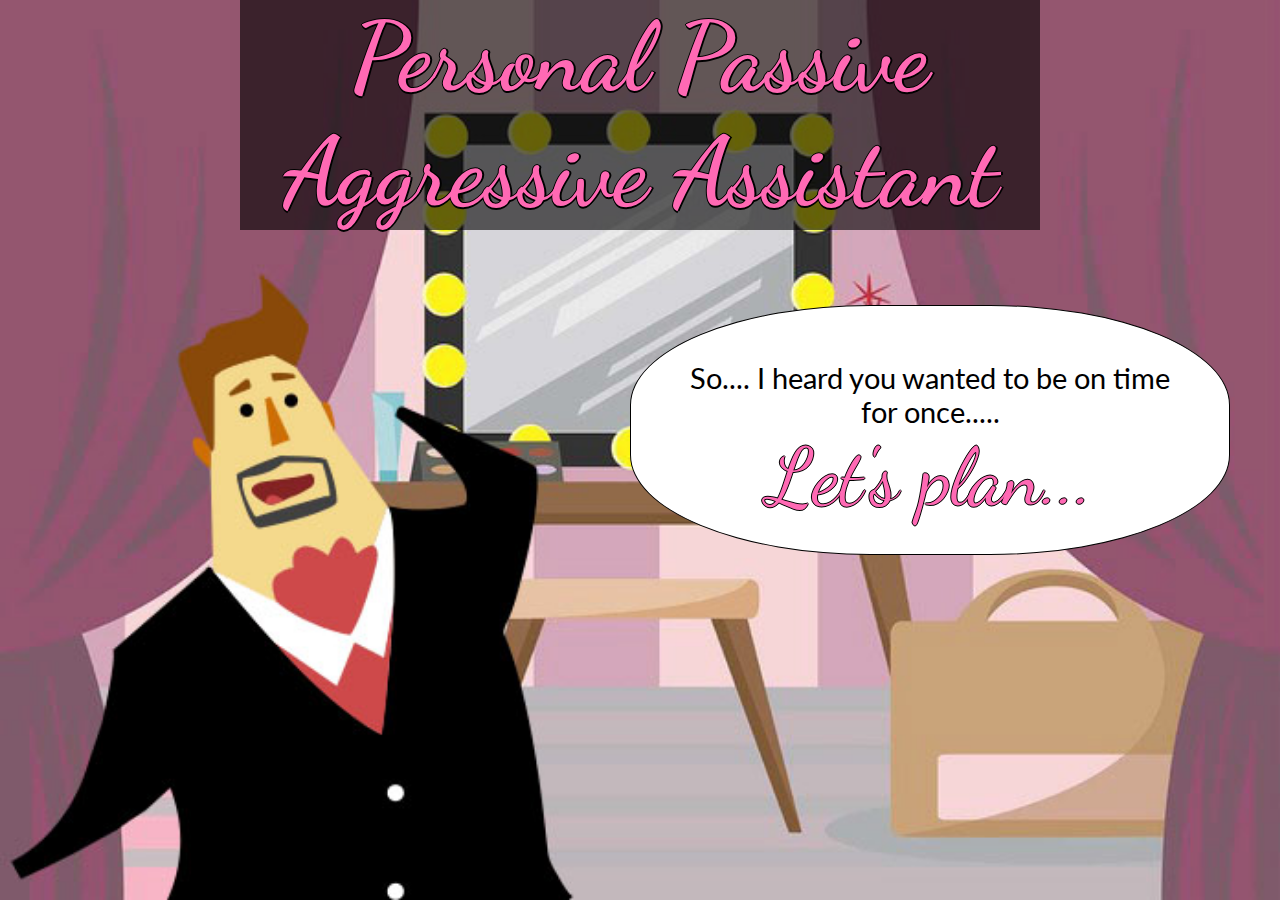
<file: project3 7.39.54 PM/index.html>
<!DOCTYPE html>
<html lang="en">
<head>
	<meta charset="UTF-8">
	<title>Let's Go Out!</title>
	<link rel="stylesheet" href="styles/style.css">
	<link href="https://fonts.googleapis.com/css?family=Dancing+Script:400,700|Lato" rel="stylesheet">
	<link href=“https://fonts.googleapis.com/css?family=Courgette” rel=“stylesheet”>
</head>
<body>
	<header class="index__header">
		<h1 class="index__h1">Personal Passive Aggressive Assistant</h1>
		<p class="index__p">So.... I heard you wanted to be on time for once.....<br><a href="quiz.html" class="html__link">Let's plan...</a></p>
		
	</header>
		<script src="https://cdnjs.cloudflare.com/ajax/libs/jquery/3.2.1/jquery.min.js"></script>
		<script src="scripts/script.js"></script>
</body>

</html>
<!-- <br> Let's try to make that happen. <br>But look at you, you are clearly not ready looking like....that.<br>Lets see what we can do about this... situation. -->
</file>
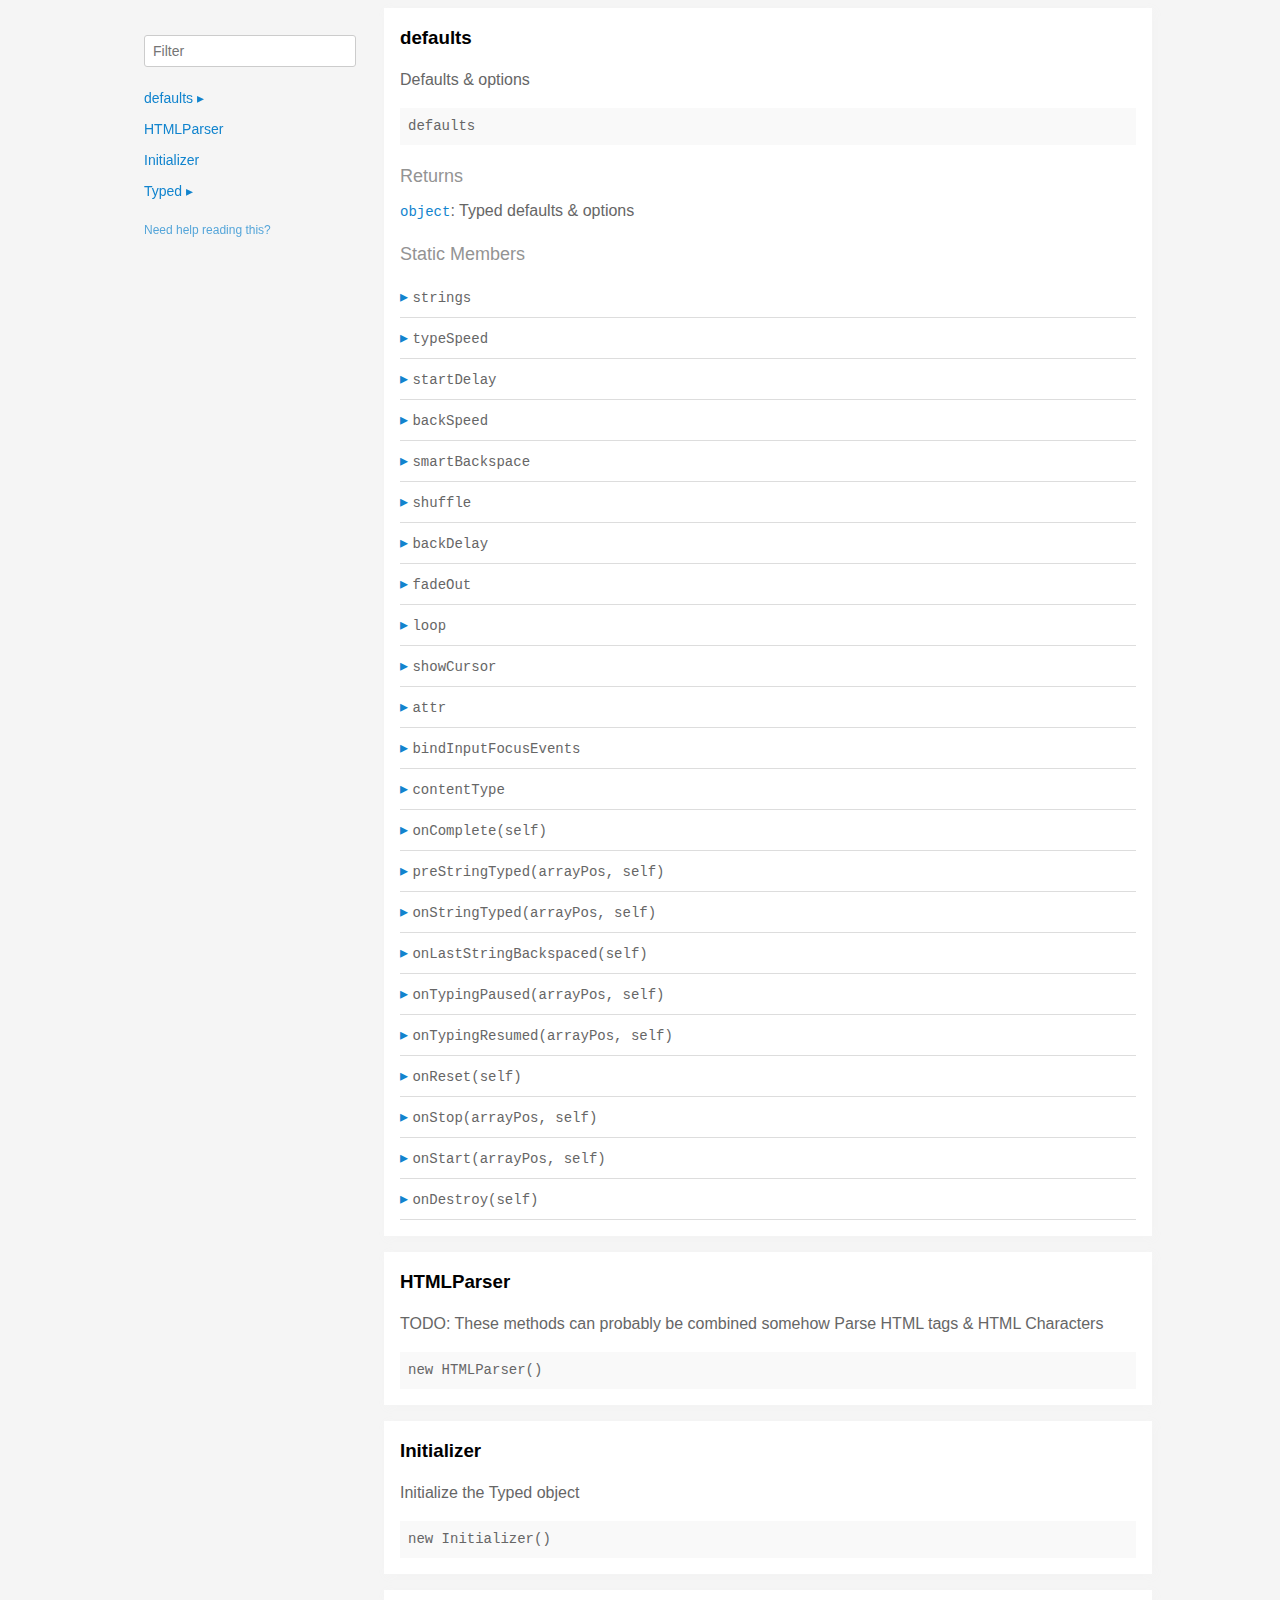
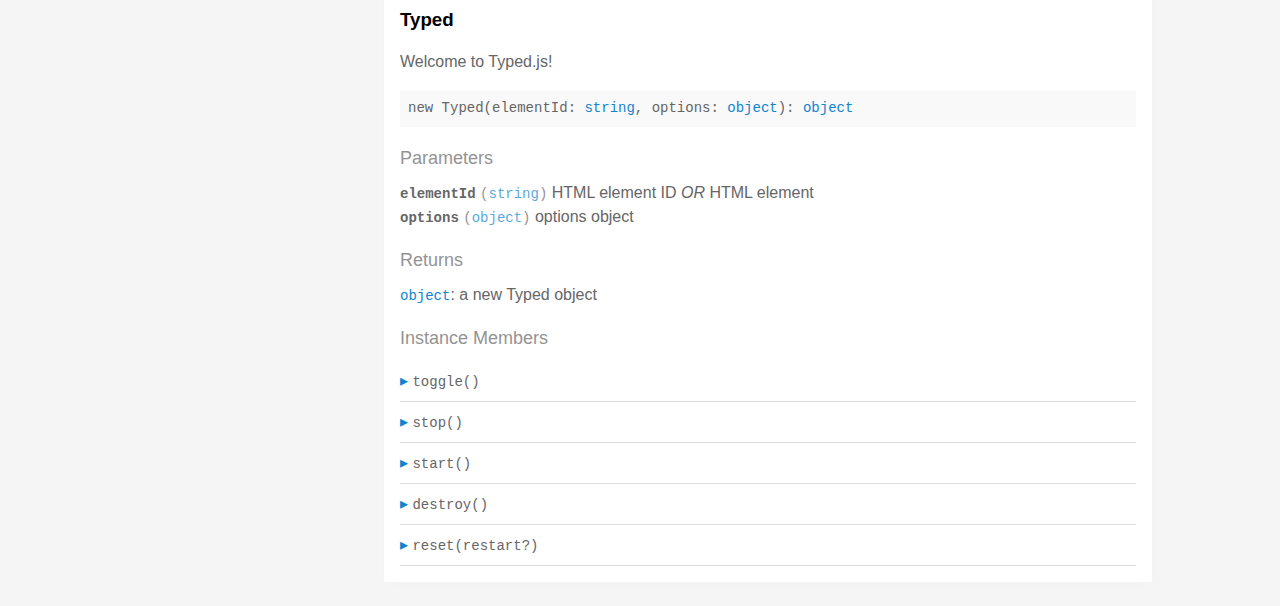
<file: project3 7.39.54 PM/assets/typed.js-master/docs/index.html>
<!doctype html>
<html>
<head>
  <meta charset='utf-8' />
  <title>  | Documentation</title>
  <meta name='viewport' content='width=device-width,initial-scale=1'>
  <link href='assets/bass.css' type='text/css' rel='stylesheet' />
  <link href='assets/style.css' type='text/css' rel='stylesheet' />
  <link href='assets/github.css' type='text/css' rel='stylesheet' />
</head>
<body class='documentation'>
  <div class='max-width-4 mx-auto'>
    <div class='clearfix md-mxn2'>
      <div class='fixed xs-hide fix-3 overflow-auto max-height-100'>
        <div class='py1 px2'>
          <h3 class='mb0 no-anchor'></h3>
          <div class='mb1'><code></code></div>
          <input
            placeholder='Filter'
            id='filter-input'
            class='col12 block input'
            type='text' />
          <div id='toc'>
            <ul class='list-reset h5 py1-ul'>
              
                
                <li><a
                  href='#defaults'
                  class=" toggle-sibling">
                  defaults
                  <span class='icon'>▸</span>
                </a>
                
                <div class='toggle-target display-none'>
                  
                  <ul class='list-reset py1-ul pl1'>
                    <li class='h5'><span>Static members</span></li>
                    
                      <li><a
                        href='#defaults.strings'
                        class='regular pre-open'>
                        .strings
                      </a></li>
                    
                      <li><a
                        href='#defaults.typeSpeed'
                        class='regular pre-open'>
                        .typeSpeed
                      </a></li>
                    
                      <li><a
                        href='#defaults.startDelay'
                        class='regular pre-open'>
                        .startDelay
                      </a></li>
                    
                      <li><a
                        href='#defaults.backSpeed'
                        class='regular pre-open'>
                        .backSpeed
                      </a></li>
                    
                      <li><a
                        href='#defaults.smartBackspace'
                        class='regular pre-open'>
                        .smartBackspace
                      </a></li>
                    
                      <li><a
                        href='#defaults.shuffle'
                        class='regular pre-open'>
                        .shuffle
                      </a></li>
                    
                      <li><a
                        href='#defaults.backDelay'
                        class='regular pre-open'>
                        .backDelay
                      </a></li>
                    
                      <li><a
                        href='#defaults.fadeOut'
                        class='regular pre-open'>
                        .fadeOut
                      </a></li>
                    
                      <li><a
                        href='#defaults.loop'
                        class='regular pre-open'>
                        .loop
                      </a></li>
                    
                      <li><a
                        href='#defaults.showCursor'
                        class='regular pre-open'>
                        .showCursor
                      </a></li>
                    
                      <li><a
                        href='#defaults.attr'
                        class='regular pre-open'>
                        .attr
                      </a></li>
                    
                      <li><a
                        href='#defaults.bindInputFocusEvents'
                        class='regular pre-open'>
                        .bindInputFocusEvents
                      </a></li>
                    
                      <li><a
                        href='#defaults.contentType'
                        class='regular pre-open'>
                        .contentType
                      </a></li>
                    
                      <li><a
                        href='#defaults.onComplete'
                        class='regular pre-open'>
                        .onComplete
                      </a></li>
                    
                      <li><a
                        href='#defaults.preStringTyped'
                        class='regular pre-open'>
                        .preStringTyped
                      </a></li>
                    
                      <li><a
                        href='#defaults.onStringTyped'
                        class='regular pre-open'>
                        .onStringTyped
                      </a></li>
                    
                      <li><a
                        href='#defaults.onLastStringBackspaced'
                        class='regular pre-open'>
                        .onLastStringBackspaced
                      </a></li>
                    
                      <li><a
                        href='#defaults.onTypingPaused'
                        class='regular pre-open'>
                        .onTypingPaused
                      </a></li>
                    
                      <li><a
                        href='#defaults.onTypingResumed'
                        class='regular pre-open'>
                        .onTypingResumed
                      </a></li>
                    
                      <li><a
                        href='#defaults.onReset'
                        class='regular pre-open'>
                        .onReset
                      </a></li>
                    
                      <li><a
                        href='#defaults.onStop'
                        class='regular pre-open'>
                        .onStop
                      </a></li>
                    
                      <li><a
                        href='#defaults.onStart'
                        class='regular pre-open'>
                        .onStart
                      </a></li>
                    
                      <li><a
                        href='#defaults.onDestroy'
                        class='regular pre-open'>
                        .onDestroy
                      </a></li>
                    
                    </ul>
                  
                  
                  
                </div>
                
                </li>
              
                
                <li><a
                  href='#htmlparser'
                  class="">
                  HTMLParser
                  
                </a>
                
                </li>
              
                
                <li><a
                  href='#initializer'
                  class="">
                  Initializer
                  
                </a>
                
                </li>
              
                
                <li><a
                  href='#typed'
                  class=" toggle-sibling">
                  Typed
                  <span class='icon'>▸</span>
                </a>
                
                <div class='toggle-target display-none'>
                  
                  
                    <ul class='list-reset py1-ul pl1'>
                      <li class='h5'><span>Instance members</span></li>
                      
                      <li><a
                        href='#Typed#toggle'
                        class='regular pre-open'>
                        #toggle
                      </a></li>
                      
                      <li><a
                        href='#Typed#stop'
                        class='regular pre-open'>
                        #stop
                      </a></li>
                      
                      <li><a
                        href='#Typed#start'
                        class='regular pre-open'>
                        #start
                      </a></li>
                      
                      <li><a
                        href='#Typed#destroy'
                        class='regular pre-open'>
                        #destroy
                      </a></li>
                      
                      <li><a
                        href='#Typed#reset'
                        class='regular pre-open'>
                        #reset
                      </a></li>
                      
                    </ul>
                  
                  
                </div>
                
                </li>
              
            </ul>
          </div>
          <div class='mt1 h6 quiet'>
            <a href='http://documentation.js.org/reading-documentation.html'>Need help reading this?</a>
          </div>
        </div>
      </div>
      <div class='fix-margin-3'>
        
          
            <section class='p2 mb2 clearfix bg-white minishadow'>

  
  <div class='clearfix'>
    
    <h3 class='fl m0' id='defaults'>
      defaults
    </h3>
    
    
  </div>
  

  <p>Defaults &#x26; options</p>


  <div class='pre p1 fill-light mt0'>defaults</div>
  
  

  
  
  
  
  

  

  

  
    
      <div class='py1 quiet mt1 prose-big'>Returns</div>
      <code><a href="https://developer.mozilla.org/en-US/docs/Web/JavaScript/Reference/Global_Objects/Object">object</a></code>:
        Typed defaults &#x26; options

      
    
  

  

  

  
    <div class='py1 quiet mt1 prose-big'>Static Members</div>
    <div class="clearfix">
  
    <div class='border-bottom' id='defaults.strings'>
      <div class="clearfix small pointer toggle-sibling">
        <div class="py1 contain">
            <a class='icon pin-right py1 dark-link caret-right'>▸</a>
            <span class='code strong strong truncate'>strings</span>
        </div>
      </div>
      <div class="clearfix display-none toggle-target">
        <section class='p2 mb2 clearfix bg-white minishadow'>

  

  

  <div class='pre p1 fill-light mt0'>strings</div>
  
  

  
  
  
  
  

  

  
    <div class='py1 quiet mt1 prose-big'>Properties</div>
    <div>
      
        <div class='space-bottom0'>
          <span class='code bold'>strings</span> <code class='quiet'>(<a href="https://developer.mozilla.org/en-US/docs/Web/JavaScript/Reference/Global_Objects/Array">array</a>)</code>
          : strings to be typed

          
        </div>
      
        <div class='space-bottom0'>
          <span class='code bold'>stringsElement</span> <code class='quiet'>(<a href="https://developer.mozilla.org/en-US/docs/Web/JavaScript/Reference/Global_Objects/String">string</a>)</code>
          : ID of element containing string children

          
        </div>
      
    </div>
  

  

  

  

  

  

  
</section>

      </div>
    </div>
  
    <div class='border-bottom' id='defaults.typeSpeed'>
      <div class="clearfix small pointer toggle-sibling">
        <div class="py1 contain">
            <a class='icon pin-right py1 dark-link caret-right'>▸</a>
            <span class='code strong strong truncate'>typeSpeed</span>
        </div>
      </div>
      <div class="clearfix display-none toggle-target">
        <section class='p2 mb2 clearfix bg-white minishadow'>

  

  

  <div class='pre p1 fill-light mt0'>typeSpeed</div>
  
  

  
  
  
  
  

  

  
    <div class='py1 quiet mt1 prose-big'>Properties</div>
    <div>
      
        <div class='space-bottom0'>
          <span class='code bold'>typeSpeed</span> <code class='quiet'>(<a href="https://developer.mozilla.org/en-US/docs/Web/JavaScript/Reference/Global_Objects/Number">number</a>)</code>
          : type speed in milliseconds

          
        </div>
      
    </div>
  

  

  

  

  

  

  
</section>

      </div>
    </div>
  
    <div class='border-bottom' id='defaults.startDelay'>
      <div class="clearfix small pointer toggle-sibling">
        <div class="py1 contain">
            <a class='icon pin-right py1 dark-link caret-right'>▸</a>
            <span class='code strong strong truncate'>startDelay</span>
        </div>
      </div>
      <div class="clearfix display-none toggle-target">
        <section class='p2 mb2 clearfix bg-white minishadow'>

  

  

  <div class='pre p1 fill-light mt0'>startDelay</div>
  
  

  
  
  
  
  

  

  
    <div class='py1 quiet mt1 prose-big'>Properties</div>
    <div>
      
        <div class='space-bottom0'>
          <span class='code bold'>startDelay</span> <code class='quiet'>(<a href="https://developer.mozilla.org/en-US/docs/Web/JavaScript/Reference/Global_Objects/Number">number</a>)</code>
          : time before typing starts in milliseconds

          
        </div>
      
    </div>
  

  

  

  

  

  

  
</section>

      </div>
    </div>
  
    <div class='border-bottom' id='defaults.backSpeed'>
      <div class="clearfix small pointer toggle-sibling">
        <div class="py1 contain">
            <a class='icon pin-right py1 dark-link caret-right'>▸</a>
            <span class='code strong strong truncate'>backSpeed</span>
        </div>
      </div>
      <div class="clearfix display-none toggle-target">
        <section class='p2 mb2 clearfix bg-white minishadow'>

  

  

  <div class='pre p1 fill-light mt0'>backSpeed</div>
  
  

  
  
  
  
  

  

  
    <div class='py1 quiet mt1 prose-big'>Properties</div>
    <div>
      
        <div class='space-bottom0'>
          <span class='code bold'>backSpeed</span> <code class='quiet'>(<a href="https://developer.mozilla.org/en-US/docs/Web/JavaScript/Reference/Global_Objects/Number">number</a>)</code>
          : backspacing speed in milliseconds

          
        </div>
      
    </div>
  

  

  

  

  

  

  
</section>

      </div>
    </div>
  
    <div class='border-bottom' id='defaults.smartBackspace'>
      <div class="clearfix small pointer toggle-sibling">
        <div class="py1 contain">
            <a class='icon pin-right py1 dark-link caret-right'>▸</a>
            <span class='code strong strong truncate'>smartBackspace</span>
        </div>
      </div>
      <div class="clearfix display-none toggle-target">
        <section class='p2 mb2 clearfix bg-white minishadow'>

  

  

  <div class='pre p1 fill-light mt0'>smartBackspace</div>
  
  

  
  
  
  
  

  

  
    <div class='py1 quiet mt1 prose-big'>Properties</div>
    <div>
      
        <div class='space-bottom0'>
          <span class='code bold'>smartBackspace</span> <code class='quiet'>(<a href="https://developer.mozilla.org/en-US/docs/Web/JavaScript/Reference/Global_Objects/Boolean">boolean</a>)</code>
          : only backspace what doesn't match the previous string

          
        </div>
      
    </div>
  

  

  

  

  

  

  
</section>

      </div>
    </div>
  
    <div class='border-bottom' id='defaults.shuffle'>
      <div class="clearfix small pointer toggle-sibling">
        <div class="py1 contain">
            <a class='icon pin-right py1 dark-link caret-right'>▸</a>
            <span class='code strong strong truncate'>shuffle</span>
        </div>
      </div>
      <div class="clearfix display-none toggle-target">
        <section class='p2 mb2 clearfix bg-white minishadow'>

  

  

  <div class='pre p1 fill-light mt0'>shuffle</div>
  
  

  
  
  
  
  

  

  
    <div class='py1 quiet mt1 prose-big'>Properties</div>
    <div>
      
        <div class='space-bottom0'>
          <span class='code bold'>shuffle</span> <code class='quiet'>(<a href="https://developer.mozilla.org/en-US/docs/Web/JavaScript/Reference/Global_Objects/Boolean">boolean</a>)</code>
          : shuffle the strings

          
        </div>
      
    </div>
  

  

  

  

  

  

  
</section>

      </div>
    </div>
  
    <div class='border-bottom' id='defaults.backDelay'>
      <div class="clearfix small pointer toggle-sibling">
        <div class="py1 contain">
            <a class='icon pin-right py1 dark-link caret-right'>▸</a>
            <span class='code strong strong truncate'>backDelay</span>
        </div>
      </div>
      <div class="clearfix display-none toggle-target">
        <section class='p2 mb2 clearfix bg-white minishadow'>

  

  

  <div class='pre p1 fill-light mt0'>backDelay</div>
  
  

  
  
  
  
  

  

  
    <div class='py1 quiet mt1 prose-big'>Properties</div>
    <div>
      
        <div class='space-bottom0'>
          <span class='code bold'>backDelay</span> <code class='quiet'>(<a href="https://developer.mozilla.org/en-US/docs/Web/JavaScript/Reference/Global_Objects/Number">number</a>)</code>
          : time before backspacing in milliseconds

          
        </div>
      
    </div>
  

  

  

  

  

  

  
</section>

      </div>
    </div>
  
    <div class='border-bottom' id='defaults.fadeOut'>
      <div class="clearfix small pointer toggle-sibling">
        <div class="py1 contain">
            <a class='icon pin-right py1 dark-link caret-right'>▸</a>
            <span class='code strong strong truncate'>fadeOut</span>
        </div>
      </div>
      <div class="clearfix display-none toggle-target">
        <section class='p2 mb2 clearfix bg-white minishadow'>

  

  

  <div class='pre p1 fill-light mt0'>fadeOut</div>
  
  

  
  
  
  
  

  

  
    <div class='py1 quiet mt1 prose-big'>Properties</div>
    <div>
      
        <div class='space-bottom0'>
          <span class='code bold'>fadeOut</span> <code class='quiet'>(<a href="https://developer.mozilla.org/en-US/docs/Web/JavaScript/Reference/Global_Objects/Boolean">boolean</a>)</code>
          : Fade out instead of backspace

          
        </div>
      
        <div class='space-bottom0'>
          <span class='code bold'>fadeOutClass</span> <code class='quiet'>(<a href="https://developer.mozilla.org/en-US/docs/Web/JavaScript/Reference/Global_Objects/String">string</a>)</code>
          : css class for fade animation

          
        </div>
      
        <div class='space-bottom0'>
          <span class='code bold'>fadeOutDelay</span> <code class='quiet'>(<a href="https://developer.mozilla.org/en-US/docs/Web/JavaScript/Reference/Global_Objects/Boolean">boolean</a>)</code>
          : Fade out delay in milliseconds

          
        </div>
      
    </div>
  

  

  

  

  

  

  
</section>

      </div>
    </div>
  
    <div class='border-bottom' id='defaults.loop'>
      <div class="clearfix small pointer toggle-sibling">
        <div class="py1 contain">
            <a class='icon pin-right py1 dark-link caret-right'>▸</a>
            <span class='code strong strong truncate'>loop</span>
        </div>
      </div>
      <div class="clearfix display-none toggle-target">
        <section class='p2 mb2 clearfix bg-white minishadow'>

  

  

  <div class='pre p1 fill-light mt0'>loop</div>
  
  

  
  
  
  
  

  

  
    <div class='py1 quiet mt1 prose-big'>Properties</div>
    <div>
      
        <div class='space-bottom0'>
          <span class='code bold'>loop</span> <code class='quiet'>(<a href="https://developer.mozilla.org/en-US/docs/Web/JavaScript/Reference/Global_Objects/Boolean">boolean</a>)</code>
          : loop strings

          
        </div>
      
        <div class='space-bottom0'>
          <span class='code bold'>loopCount</span> <code class='quiet'>(<a href="https://developer.mozilla.org/en-US/docs/Web/JavaScript/Reference/Global_Objects/Number">number</a>)</code>
          : amount of loops

          
        </div>
      
    </div>
  

  

  

  

  

  

  
</section>

      </div>
    </div>
  
    <div class='border-bottom' id='defaults.showCursor'>
      <div class="clearfix small pointer toggle-sibling">
        <div class="py1 contain">
            <a class='icon pin-right py1 dark-link caret-right'>▸</a>
            <span class='code strong strong truncate'>showCursor</span>
        </div>
      </div>
      <div class="clearfix display-none toggle-target">
        <section class='p2 mb2 clearfix bg-white minishadow'>

  

  

  <div class='pre p1 fill-light mt0'>showCursor</div>
  
  

  
  
  
  
  

  

  
    <div class='py1 quiet mt1 prose-big'>Properties</div>
    <div>
      
        <div class='space-bottom0'>
          <span class='code bold'>showCursor</span> <code class='quiet'>(<a href="https://developer.mozilla.org/en-US/docs/Web/JavaScript/Reference/Global_Objects/Boolean">boolean</a>)</code>
          : show cursor

          
        </div>
      
        <div class='space-bottom0'>
          <span class='code bold'>cursorChar</span> <code class='quiet'>(<a href="https://developer.mozilla.org/en-US/docs/Web/JavaScript/Reference/Global_Objects/String">string</a>)</code>
          : character for cursor

          
        </div>
      
        <div class='space-bottom0'>
          <span class='code bold'>autoInsertCss</span> <code class='quiet'>(<a href="https://developer.mozilla.org/en-US/docs/Web/JavaScript/Reference/Global_Objects/Boolean">boolean</a>)</code>
          : insert CSS for cursor and fadeOut into HTML 
<head>

          
        </div>
      
    </div>
  

  

  

  

  

  

  
</section>

      </div>
    </div>
  
    <div class='border-bottom' id='defaults.attr'>
      <div class="clearfix small pointer toggle-sibling">
        <div class="py1 contain">
            <a class='icon pin-right py1 dark-link caret-right'>▸</a>
            <span class='code strong strong truncate'>attr</span>
        </div>
      </div>
      <div class="clearfix display-none toggle-target">
        <section class='p2 mb2 clearfix bg-white minishadow'>

  

  

  <div class='pre p1 fill-light mt0'>attr</div>
  
  

  
  
  
  
  

  

  
    <div class='py1 quiet mt1 prose-big'>Properties</div>
    <div>
      
        <div class='space-bottom0'>
          <span class='code bold'>attr</span> <code class='quiet'>(<a href="https://developer.mozilla.org/en-US/docs/Web/JavaScript/Reference/Global_Objects/String">string</a>)</code>
          : attribute for typing
Ex: input placeholder, value, or just HTML text

          
        </div>
      
    </div>
  

  

  

  

  

  

  
</section>

      </div>
    </div>
  
    <div class='border-bottom' id='defaults.bindInputFocusEvents'>
      <div class="clearfix small pointer toggle-sibling">
        <div class="py1 contain">
            <a class='icon pin-right py1 dark-link caret-right'>▸</a>
            <span class='code strong strong truncate'>bindInputFocusEvents</span>
        </div>
      </div>
      <div class="clearfix display-none toggle-target">
        <section class='p2 mb2 clearfix bg-white minishadow'>

  

  

  <div class='pre p1 fill-light mt0'>bindInputFocusEvents</div>
  
  

  
  
  
  
  

  

  
    <div class='py1 quiet mt1 prose-big'>Properties</div>
    <div>
      
        <div class='space-bottom0'>
          <span class='code bold'>bindInputFocusEvents</span> <code class='quiet'>(<a href="https://developer.mozilla.org/en-US/docs/Web/JavaScript/Reference/Global_Objects/Boolean">boolean</a>)</code>
          : bind to focus and blur if el is text input

          
        </div>
      
    </div>
  

  

  

  

  

  

  
</section>

      </div>
    </div>
  
    <div class='border-bottom' id='defaults.contentType'>
      <div class="clearfix small pointer toggle-sibling">
        <div class="py1 contain">
            <a class='icon pin-right py1 dark-link caret-right'>▸</a>
            <span class='code strong strong truncate'>contentType</span>
        </div>
      </div>
      <div class="clearfix display-none toggle-target">
        <section class='p2 mb2 clearfix bg-white minishadow'>

  

  

  <div class='pre p1 fill-light mt0'>contentType</div>
  
  

  
  
  
  
  

  

  
    <div class='py1 quiet mt1 prose-big'>Properties</div>
    <div>
      
        <div class='space-bottom0'>
          <span class='code bold'>contentType</span> <code class='quiet'>(<a href="https://developer.mozilla.org/en-US/docs/Web/JavaScript/Reference/Global_Objects/String">string</a>)</code>
          : 'html' or 'null' for plaintext

          
        </div>
      
    </div>
  

  

  

  

  

  

  
</section>

      </div>
    </div>
  
    <div class='border-bottom' id='defaults.onComplete'>
      <div class="clearfix small pointer toggle-sibling">
        <div class="py1 contain">
            <a class='icon pin-right py1 dark-link caret-right'>▸</a>
            <span class='code strong strong truncate'>onComplete(self)</span>
        </div>
      </div>
      <div class="clearfix display-none toggle-target">
        <section class='p2 mb2 clearfix bg-white minishadow'>

  

  <p>All typing is complete</p>


  <div class='pre p1 fill-light mt0'>onComplete(self: <a href="#typed">Typed</a>)</div>
  
  

  
  
  
  
  

  
    <div class='py1 quiet mt1 prose-big'>Parameters</div>
    <div class='prose'>
      
        <div class='space-bottom0'>
          <div>
            <span class='code bold'>self</span> <code class='quiet'>(<a href="#typed">Typed</a>)</code>
	    
          </div>
          
        </div>
      
    </div>
  

  

  

  

  

  

  

  
</section>

      </div>
    </div>
  
    <div class='border-bottom' id='defaults.preStringTyped'>
      <div class="clearfix small pointer toggle-sibling">
        <div class="py1 contain">
            <a class='icon pin-right py1 dark-link caret-right'>▸</a>
            <span class='code strong strong truncate'>preStringTyped(arrayPos, self)</span>
        </div>
      </div>
      <div class="clearfix display-none toggle-target">
        <section class='p2 mb2 clearfix bg-white minishadow'>

  

  <p>Before each string is typed</p>


  <div class='pre p1 fill-light mt0'>preStringTyped(arrayPos: <a href="https://developer.mozilla.org/en-US/docs/Web/JavaScript/Reference/Global_Objects/Number">number</a>, self: <a href="#typed">Typed</a>)</div>
  
  

  
  
  
  
  

  
    <div class='py1 quiet mt1 prose-big'>Parameters</div>
    <div class='prose'>
      
        <div class='space-bottom0'>
          <div>
            <span class='code bold'>arrayPos</span> <code class='quiet'>(<a href="https://developer.mozilla.org/en-US/docs/Web/JavaScript/Reference/Global_Objects/Number">number</a>)</code>
	    
          </div>
          
        </div>
      
        <div class='space-bottom0'>
          <div>
            <span class='code bold'>self</span> <code class='quiet'>(<a href="#typed">Typed</a>)</code>
	    
          </div>
          
        </div>
      
    </div>
  

  

  

  

  

  

  

  
</section>

      </div>
    </div>
  
    <div class='border-bottom' id='defaults.onStringTyped'>
      <div class="clearfix small pointer toggle-sibling">
        <div class="py1 contain">
            <a class='icon pin-right py1 dark-link caret-right'>▸</a>
            <span class='code strong strong truncate'>onStringTyped(arrayPos, self)</span>
        </div>
      </div>
      <div class="clearfix display-none toggle-target">
        <section class='p2 mb2 clearfix bg-white minishadow'>

  

  <p>After each string is typed</p>


  <div class='pre p1 fill-light mt0'>onStringTyped(arrayPos: <a href="https://developer.mozilla.org/en-US/docs/Web/JavaScript/Reference/Global_Objects/Number">number</a>, self: <a href="#typed">Typed</a>)</div>
  
  

  
  
  
  
  

  
    <div class='py1 quiet mt1 prose-big'>Parameters</div>
    <div class='prose'>
      
        <div class='space-bottom0'>
          <div>
            <span class='code bold'>arrayPos</span> <code class='quiet'>(<a href="https://developer.mozilla.org/en-US/docs/Web/JavaScript/Reference/Global_Objects/Number">number</a>)</code>
	    
          </div>
          
        </div>
      
        <div class='space-bottom0'>
          <div>
            <span class='code bold'>self</span> <code class='quiet'>(<a href="#typed">Typed</a>)</code>
	    
          </div>
          
        </div>
      
    </div>
  

  

  

  

  

  

  

  
</section>

      </div>
    </div>
  
    <div class='border-bottom' id='defaults.onLastStringBackspaced'>
      <div class="clearfix small pointer toggle-sibling">
        <div class="py1 contain">
            <a class='icon pin-right py1 dark-link caret-right'>▸</a>
            <span class='code strong strong truncate'>onLastStringBackspaced(self)</span>
        </div>
      </div>
      <div class="clearfix display-none toggle-target">
        <section class='p2 mb2 clearfix bg-white minishadow'>

  

  <p>During looping, after last string is typed</p>


  <div class='pre p1 fill-light mt0'>onLastStringBackspaced(self: <a href="#typed">Typed</a>)</div>
  
  

  
  
  
  
  

  
    <div class='py1 quiet mt1 prose-big'>Parameters</div>
    <div class='prose'>
      
        <div class='space-bottom0'>
          <div>
            <span class='code bold'>self</span> <code class='quiet'>(<a href="#typed">Typed</a>)</code>
	    
          </div>
          
        </div>
      
    </div>
  

  

  

  

  

  

  

  
</section>

      </div>
    </div>
  
    <div class='border-bottom' id='defaults.onTypingPaused'>
      <div class="clearfix small pointer toggle-sibling">
        <div class="py1 contain">
            <a class='icon pin-right py1 dark-link caret-right'>▸</a>
            <span class='code strong strong truncate'>onTypingPaused(arrayPos, self)</span>
        </div>
      </div>
      <div class="clearfix display-none toggle-target">
        <section class='p2 mb2 clearfix bg-white minishadow'>

  

  <p>Typing has been stopped</p>


  <div class='pre p1 fill-light mt0'>onTypingPaused(arrayPos: <a href="https://developer.mozilla.org/en-US/docs/Web/JavaScript/Reference/Global_Objects/Number">number</a>, self: <a href="#typed">Typed</a>)</div>
  
  

  
  
  
  
  

  
    <div class='py1 quiet mt1 prose-big'>Parameters</div>
    <div class='prose'>
      
        <div class='space-bottom0'>
          <div>
            <span class='code bold'>arrayPos</span> <code class='quiet'>(<a href="https://developer.mozilla.org/en-US/docs/Web/JavaScript/Reference/Global_Objects/Number">number</a>)</code>
	    
          </div>
          
        </div>
      
        <div class='space-bottom0'>
          <div>
            <span class='code bold'>self</span> <code class='quiet'>(<a href="#typed">Typed</a>)</code>
	    
          </div>
          
        </div>
      
    </div>
  

  

  

  

  

  

  

  
</section>

      </div>
    </div>
  
    <div class='border-bottom' id='defaults.onTypingResumed'>
      <div class="clearfix small pointer toggle-sibling">
        <div class="py1 contain">
            <a class='icon pin-right py1 dark-link caret-right'>▸</a>
            <span class='code strong strong truncate'>onTypingResumed(arrayPos, self)</span>
        </div>
      </div>
      <div class="clearfix display-none toggle-target">
        <section class='p2 mb2 clearfix bg-white minishadow'>

  

  <p>Typing has been started after being stopped</p>


  <div class='pre p1 fill-light mt0'>onTypingResumed(arrayPos: <a href="https://developer.mozilla.org/en-US/docs/Web/JavaScript/Reference/Global_Objects/Number">number</a>, self: <a href="#typed">Typed</a>)</div>
  
  

  
  
  
  
  

  
    <div class='py1 quiet mt1 prose-big'>Parameters</div>
    <div class='prose'>
      
        <div class='space-bottom0'>
          <div>
            <span class='code bold'>arrayPos</span> <code class='quiet'>(<a href="https://developer.mozilla.org/en-US/docs/Web/JavaScript/Reference/Global_Objects/Number">number</a>)</code>
	    
          </div>
          
        </div>
      
        <div class='space-bottom0'>
          <div>
            <span class='code bold'>self</span> <code class='quiet'>(<a href="#typed">Typed</a>)</code>
	    
          </div>
          
        </div>
      
    </div>
  

  

  

  

  

  

  

  
</section>

      </div>
    </div>
  
    <div class='border-bottom' id='defaults.onReset'>
      <div class="clearfix small pointer toggle-sibling">
        <div class="py1 contain">
            <a class='icon pin-right py1 dark-link caret-right'>▸</a>
            <span class='code strong strong truncate'>onReset(self)</span>
        </div>
      </div>
      <div class="clearfix display-none toggle-target">
        <section class='p2 mb2 clearfix bg-white minishadow'>

  

  <p>After reset</p>


  <div class='pre p1 fill-light mt0'>onReset(self: <a href="#typed">Typed</a>)</div>
  
  

  
  
  
  
  

  
    <div class='py1 quiet mt1 prose-big'>Parameters</div>
    <div class='prose'>
      
        <div class='space-bottom0'>
          <div>
            <span class='code bold'>self</span> <code class='quiet'>(<a href="#typed">Typed</a>)</code>
	    
          </div>
          
        </div>
      
    </div>
  

  

  

  

  

  

  

  
</section>

      </div>
    </div>
  
    <div class='border-bottom' id='defaults.onStop'>
      <div class="clearfix small pointer toggle-sibling">
        <div class="py1 contain">
            <a class='icon pin-right py1 dark-link caret-right'>▸</a>
            <span class='code strong strong truncate'>onStop(arrayPos, self)</span>
        </div>
      </div>
      <div class="clearfix display-none toggle-target">
        <section class='p2 mb2 clearfix bg-white minishadow'>

  

  <p>After stop</p>


  <div class='pre p1 fill-light mt0'>onStop(arrayPos: <a href="https://developer.mozilla.org/en-US/docs/Web/JavaScript/Reference/Global_Objects/Number">number</a>, self: <a href="#typed">Typed</a>)</div>
  
  

  
  
  
  
  

  
    <div class='py1 quiet mt1 prose-big'>Parameters</div>
    <div class='prose'>
      
        <div class='space-bottom0'>
          <div>
            <span class='code bold'>arrayPos</span> <code class='quiet'>(<a href="https://developer.mozilla.org/en-US/docs/Web/JavaScript/Reference/Global_Objects/Number">number</a>)</code>
	    
          </div>
          
        </div>
      
        <div class='space-bottom0'>
          <div>
            <span class='code bold'>self</span> <code class='quiet'>(<a href="#typed">Typed</a>)</code>
	    
          </div>
          
        </div>
      
    </div>
  

  

  

  

  

  

  

  
</section>

      </div>
    </div>
  
    <div class='border-bottom' id='defaults.onStart'>
      <div class="clearfix small pointer toggle-sibling">
        <div class="py1 contain">
            <a class='icon pin-right py1 dark-link caret-right'>▸</a>
            <span class='code strong strong truncate'>onStart(arrayPos, self)</span>
        </div>
      </div>
      <div class="clearfix display-none toggle-target">
        <section class='p2 mb2 clearfix bg-white minishadow'>

  

  <p>After start</p>


  <div class='pre p1 fill-light mt0'>onStart(arrayPos: <a href="https://developer.mozilla.org/en-US/docs/Web/JavaScript/Reference/Global_Objects/Number">number</a>, self: <a href="#typed">Typed</a>)</div>
  
  

  
  
  
  
  

  
    <div class='py1 quiet mt1 prose-big'>Parameters</div>
    <div class='prose'>
      
        <div class='space-bottom0'>
          <div>
            <span class='code bold'>arrayPos</span> <code class='quiet'>(<a href="https://developer.mozilla.org/en-US/docs/Web/JavaScript/Reference/Global_Objects/Number">number</a>)</code>
	    
          </div>
          
        </div>
      
        <div class='space-bottom0'>
          <div>
            <span class='code bold'>self</span> <code class='quiet'>(<a href="#typed">Typed</a>)</code>
	    
          </div>
          
        </div>
      
    </div>
  

  

  

  

  

  

  

  
</section>

      </div>
    </div>
  
    <div class='border-bottom' id='defaults.onDestroy'>
      <div class="clearfix small pointer toggle-sibling">
        <div class="py1 contain">
            <a class='icon pin-right py1 dark-link caret-right'>▸</a>
            <span class='code strong strong truncate'>onDestroy(self)</span>
        </div>
      </div>
      <div class="clearfix display-none toggle-target">
        <section class='p2 mb2 clearfix bg-white minishadow'>

  

  <p>After destroy</p>


  <div class='pre p1 fill-light mt0'>onDestroy(self: <a href="#typed">Typed</a>)</div>
  
  

  
  
  
  
  

  
    <div class='py1 quiet mt1 prose-big'>Parameters</div>
    <div class='prose'>
      
        <div class='space-bottom0'>
          <div>
            <span class='code bold'>self</span> <code class='quiet'>(<a href="#typed">Typed</a>)</code>
	    
          </div>
          
        </div>
      
    </div>
  

  

  

  

  

  

  

  
</section>

      </div>
    </div>
  
</div>

  

  

  
</section>

          
        
          
            <section class='p2 mb2 clearfix bg-white minishadow'>

  
  <div class='clearfix'>
    
    <h3 class='fl m0' id='htmlparser'>
      HTMLParser
    </h3>
    
    
  </div>
  

  <p>TODO: These methods can probably be combined somehow
Parse HTML tags &#x26; HTML Characters</p>


  <div class='pre p1 fill-light mt0'>new HTMLParser()</div>
  
  

  
  
  
  
  

  

  

  

  

  

  

  

  
</section>

          
        
          
            <section class='p2 mb2 clearfix bg-white minishadow'>

  
  <div class='clearfix'>
    
    <h3 class='fl m0' id='initializer'>
      Initializer
    </h3>
    
    
  </div>
  

  <p>Initialize the Typed object</p>


  <div class='pre p1 fill-light mt0'>new Initializer()</div>
  
  

  
  
  
  
  

  

  

  

  

  

  

  

  
</section>

          
        
          
            <section class='p2 mb2 clearfix bg-white minishadow'>

  
  <div class='clearfix'>
    
    <h3 class='fl m0' id='typed'>
      Typed
    </h3>
    
    
  </div>
  

  <p>Welcome to Typed.js!</p>


  <div class='pre p1 fill-light mt0'>new Typed(elementId: <a href="https://developer.mozilla.org/en-US/docs/Web/JavaScript/Reference/Global_Objects/String">string</a>, options: <a href="https://developer.mozilla.org/en-US/docs/Web/JavaScript/Reference/Global_Objects/Object">object</a>): <a href="https://developer.mozilla.org/en-US/docs/Web/JavaScript/Reference/Global_Objects/Object">object</a></div>
  
  

  
  
  
  
  

  
    <div class='py1 quiet mt1 prose-big'>Parameters</div>
    <div class='prose'>
      
        <div class='space-bottom0'>
          <div>
            <span class='code bold'>elementId</span> <code class='quiet'>(<a href="https://developer.mozilla.org/en-US/docs/Web/JavaScript/Reference/Global_Objects/String">string</a>)</code>
	    HTML element ID 
<em>OR</em>
 HTML element

          </div>
          
        </div>
      
        <div class='space-bottom0'>
          <div>
            <span class='code bold'>options</span> <code class='quiet'>(<a href="https://developer.mozilla.org/en-US/docs/Web/JavaScript/Reference/Global_Objects/Object">object</a>)</code>
	    options object

          </div>
          
        </div>
      
    </div>
  

  

  
    
      <div class='py1 quiet mt1 prose-big'>Returns</div>
      <code><a href="https://developer.mozilla.org/en-US/docs/Web/JavaScript/Reference/Global_Objects/Object">object</a></code>:
        a new Typed object

      
    
  

  

  

  

  
    <div class='py1 quiet mt1 prose-big'>Instance Members</div>
    <div class="clearfix">
  
    <div class='border-bottom' id='Typed#toggle'>
      <div class="clearfix small pointer toggle-sibling">
        <div class="py1 contain">
            <a class='icon pin-right py1 dark-link caret-right'>▸</a>
            <span class='code strong strong truncate'>toggle()</span>
        </div>
      </div>
      <div class="clearfix display-none toggle-target">
        <section class='p2 mb2 clearfix bg-white minishadow'>

  

  <p>Toggle start() and stop() of the Typed instance</p>


  <div class='pre p1 fill-light mt0'>toggle()</div>
  
  

  
  
  
  
  

  

  

  

  

  

  

  

  
</section>

      </div>
    </div>
  
    <div class='border-bottom' id='Typed#stop'>
      <div class="clearfix small pointer toggle-sibling">
        <div class="py1 contain">
            <a class='icon pin-right py1 dark-link caret-right'>▸</a>
            <span class='code strong strong truncate'>stop()</span>
        </div>
      </div>
      <div class="clearfix display-none toggle-target">
        <section class='p2 mb2 clearfix bg-white minishadow'>

  

  <p>Stop typing / backspacing and enable cursor blinking</p>


  <div class='pre p1 fill-light mt0'>stop()</div>
  
  

  
  
  
  
  

  

  

  

  

  

  

  

  
</section>

      </div>
    </div>
  
    <div class='border-bottom' id='Typed#start'>
      <div class="clearfix small pointer toggle-sibling">
        <div class="py1 contain">
            <a class='icon pin-right py1 dark-link caret-right'>▸</a>
            <span class='code strong strong truncate'>start()</span>
        </div>
      </div>
      <div class="clearfix display-none toggle-target">
        <section class='p2 mb2 clearfix bg-white minishadow'>

  

  <p>Start typing / backspacing after being stopped</p>


  <div class='pre p1 fill-light mt0'>start()</div>
  
  

  
  
  
  
  

  

  

  

  

  

  

  

  
</section>

      </div>
    </div>
  
    <div class='border-bottom' id='Typed#destroy'>
      <div class="clearfix small pointer toggle-sibling">
        <div class="py1 contain">
            <a class='icon pin-right py1 dark-link caret-right'>▸</a>
            <span class='code strong strong truncate'>destroy()</span>
        </div>
      </div>
      <div class="clearfix display-none toggle-target">
        <section class='p2 mb2 clearfix bg-white minishadow'>

  

  <p>Destroy this instance of Typed</p>


  <div class='pre p1 fill-light mt0'>destroy()</div>
  
  

  
  
  
  
  

  

  

  

  

  

  

  

  
</section>

      </div>
    </div>
  
    <div class='border-bottom' id='Typed#reset'>
      <div class="clearfix small pointer toggle-sibling">
        <div class="py1 contain">
            <a class='icon pin-right py1 dark-link caret-right'>▸</a>
            <span class='code strong strong truncate'>reset(restart?)</span>
        </div>
      </div>
      <div class="clearfix display-none toggle-target">
        <section class='p2 mb2 clearfix bg-white minishadow'>

  

  <p>Reset Typed and optionally restarts</p>


  <div class='pre p1 fill-light mt0'>reset(restart: <a href="https://developer.mozilla.org/en-US/docs/Web/JavaScript/Reference/Global_Objects/Boolean">boolean</a>?= nser)</div>
  
  

  
  
  
  
  

  
    <div class='py1 quiet mt1 prose-big'>Parameters</div>
    <div class='prose'>
      
        <div class='space-bottom0'>
          <div>
            <span class='code bold'>restart</span> <code class='quiet'>(<a href="https://developer.mozilla.org/en-US/docs/Web/JavaScript/Reference/Global_Objects/Boolean">boolean</a>?= nser)</code>
	    
          </div>
          
        </div>
      
    </div>
  

  

  

  

  

  

  

  
</section>

      </div>
    </div>
  
</div>

  

  
</section>

          
        
      </div>
    </div>
  </div>
  <script src='assets/anchor.js'></script>
  <script src='assets/site.js'></script>
</body>
</html>
</file>
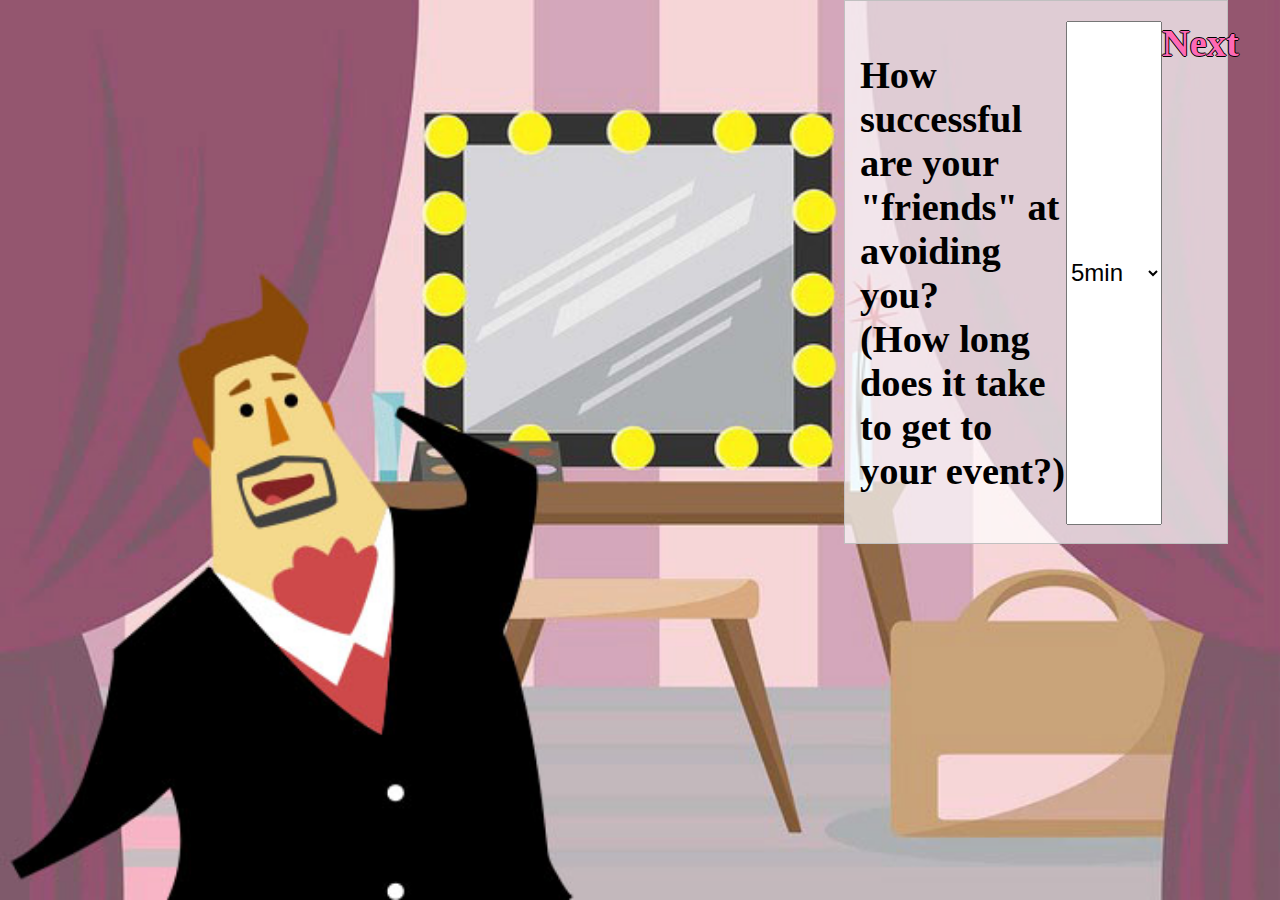
<file: project3 7.39.54 PM/quiz.html>
<!DOCTYPE html>
<html lang="en">
<head>
	<meta charset="UTF-8">
	<title>Going out</title>
	<link rel="stylesheet" href="styles/style.css">
	
</head>
<body>
	
	<main>
		<!-- <section class="top">
			<div class="imgContainer"><img src="assets/fatGuy.svg" alt=""></div>
			<div class="textContainer"></div>
		</section> -->
		<div class="wrapper">
			<h2 class="sassy invisible"></h2>
			<form action="submit">
				<fieldset class="timeToDest">
					<h2 class="quizHeader">How successful are your "friends" at avoiding you? <br>(How long does it take to get to your event?)</h2>
					<select>
					  <option value="5">5min</option>
					  <option value="15">15min</option>
					  <option value="30">30min</option>
					  <option value="45">45min</option>
					  <option value="60">1hour</option>
					  <option value="120">2hours</option>
					</select>
					<div class="button timeToDest__button">Next</div>
				</fieldset>
				<fieldset class="typeOfParty invisible">
					<h2 class="quizHeader">Oh look at you!  You look awful.  You should probably change... What will you change into?</h2>
					
					<input type="radio" id="typeOfParty" name="clothing" value="0" checked class="invisible">
			
					<div>
						<input type="radio" value="20" name="clothing" id="typeOfParty--fancy">
						<label for="typeOfParty--fancy">Fancy clothing</label>
					</div>
			
					<div>
						<input type="radio" value="10" name="clothing" id="typeOfParty--casual">
						<label for="typeOfParty--casual">Casual clothing</label>
					</div>
			
					<div>
						<input type="radio" value="0" name="clothing" id="typeOfParty--ready">
						<label for="typeOfParty--ready">I don't need to change.  I'm ready to go!</label>
					</div>
					<div class="button typeOfParty__button">Next</div>
				</fieldset>
				<fieldset class="clean invisible">
					<h2 class="quizHeader">You should probably shower....</h2>
					
					<input type="radio" id="clean--invisible" name="cleanBody" value="0" checked class="invisible">
			
					<div>
						<input type="radio" name="cleanBody" id="clean--clean" value="0">
						<label for="clean--clean">I dont need to shower</label>
					</div>
			
					<div>
						<input type="radio" name="cleanBody" id="clean--touchUp" value="5">
						<label for="clean--touchUp">I just need to wash my face</label>
					</div>
			
					<div>
						<input type="radio" name="cleanBody" id="clean--shower" value="15">
						<label for="clean--shower">I need to take a shower</label>
					</div>
			
					<div>
						<input type="radio" name="cleanBody" id="clean--disgusting" value="30">
						<label for="clean--disgusting">I need to be hosed down in the backyard.</label>
					</div>
					<div class="button clean__button">Next</div>
				</fieldset>
				<fieldset class="grooming invisible">
					<h2 class="quizHeader">Do you need to:</h2>
			
					<input type="checkbox" id="grooming--invisible" name="groom" value="0" checked class="invisible">
			
					<div>
						<input type="checkbox" id="grooming--shave" name="groom" value="5">
						<label for="grooming--shave">I need to shave</label>
					</div>
			
					<div>
						<input type="checkbox" id="grooming--brushTeeth" name="groom" value="3">
						<label for="grooming--brushTeeth">I need to brush my teeth</label>
					</div>
			
					<div>
						<input type="checkbox" id="grooming--hair" name="groom" value="10">
						<label for="grooming--hair">Style hair</label>
					</div>
					
					<div class="button grooming__button">Next</div>
				</fieldset>
				<fieldset class="makeup invisible">
					<h2 class="quizHeader">How much makeup do you wear?</h2>
					<img src="assets/littleGhost.png" alt="" class="clown">
					<label for="makeup"></label>
					<input type="range" name="makeup" id="makeup" min="0" max="120" value="0">
					<div class="button makeup__button">Next</div>
				</fieldset>
				<fieldset class="procrastinate invisible">
					<h2 class="quizHeader">Do you or your partner procrastinate?</h2>
			
					<input type="radio" id="procrastinate--invisible" name="procrastinate" value="0" checked class="invisible">
			
					<div>
						<input type="radio" id=procrastinate--yes name="procrastinate" value="20">
						<label for="procrastinate--yes">Yes</label>
					</div>
			
					<div>
						<input type="radio" id=procrastinate--no name="procrastinate" value="0">
						<label for="procrastinate--no">No</label>
					</div>

					<div class="button procrastinate__button">Next</div>
				</fieldset>
				<fieldset class="arrival invisible">
					<h2 class="quizHeader">Do you want to be fashionably late because you dont respect your friends' time?</h2>
					<div>
						<input type="radio" id="arrival--ok" name="arrival" value="0">
						<label for="arrival--ok">Yes</label>
					</div>
			
					<div>
						<input type="radio" id="arrival--late" name="arrival" value="30">
						<label for="arrival--late">No</label>
					</div>

					<input type="submit">
				</fieldset>
			</form>
		</div>
		<section class="departureTime"></section>
		<div class="reset"><p></p></div>
	</main>
		<script src="https://cdnjs.cloudflare.com/ajax/libs/jquery/3.2.1/jquery.min.js"></script>
		<script src="scripts/script.js"></script>
</body>
</html>
</file>
<file: project3 7.39.54 PM/styles/style.css>
article,aside,details,figcaption,figure,footer,header,hgroup,nav,section,summary{display:block;}audio,canvas,video{display:inline-block;}audio:not([controls]){display:none;height:0;}[hidden]{display:none;}html{font-family:sans-serif;-webkit-text-size-adjust:100%;-ms-text-size-adjust:100%;}a:focus{outline:thin dotted;}a:active,a:hover{outline:0;}h1{font-size:2em;}abbr[title]{border-bottom:1px dotted;}b,strong{font-weight:700;}dfn{font-style:italic;}mark{background:#ff0;color:#000;}code,kbd,pre,samp{font-family:monospace, serif;font-size:1em;}pre{white-space:pre-wrap;word-wrap:break-word;}q{quotes:\201C \201D \2018 \2019;}small{font-size:80%;}sub,sup{font-size:75%;line-height:0;position:relative;vertical-align:baseline;}sup{top:-.5em;}sub{bottom:-.25em;}img{border:0;}svg:not(:root){overflow:hidden;}fieldset{border:1px solid silver;margin:0 2px;padding:.35em .625em .75em;}button,input,select,textarea{font-family:inherit;font-size:100%;margin:0;}button,input{line-height:normal;}button,html input[type=button],/* 1 */
input[type=reset],input[type=submit]{-webkit-appearance:button;cursor:pointer;}button[disabled],input[disabled]{cursor:default;}input[type=checkbox],input[type=radio]{box-sizing:border-box;padding:0;}input[type=search]{-webkit-appearance:textfield;-moz-box-sizing:content-box;-webkit-box-sizing:content-box;box-sizing:content-box;}input[type=search]::-webkit-search-cancel-button,input[type=search]::-webkit-search-decoration{-webkit-appearance:none;}textarea{overflow:auto;vertical-align:top;}table{border-collapse:collapse;border-spacing:0;}body,figure{margin:0;}legend,button::-moz-focus-inner,input::-moz-focus-inner{border:0;padding:0;}

.clearfix:after {visibility: hidden; display: block; font-size: 0; content: " "; clear: both; height: 0; }

* { -moz-box-sizing: border-box; -webkit-box-sizing: border-box; box-sizing: border-box; }


body{
	background-image:url(../assets/background-dressingroom.jpg);
	height: 100vh;
	background-repeat: no-repeat;
	background-size:cover;
	font-size: 62.5%;
}

.wrapper {
	margin:0 auto;
	position: relative;
}

main {
	position: relative;
}

form {
	height: 100vh;
}
input{
	display: inline-block;
}

.button{
	width: 50px;
	height: 30px;
	font-size: 3vw;
	color: black;
	font-weight: bold;
	color: hotpink;
	font-family: 'Dancing Script', cursive;
	text-shadow:-1px 0 black, 0 1px black, 1px 0 black, 0 -1px black;
}
.button:hover{
	cursor: pointer;
}

input[type=submit] {
	background: hotpink;
	margin-top: 20px;
	font-family: 'Dancing Script', cursive;
	color: white;
	padding: 10px;
	font-size: 3vw;
	font-weight: bold;
	text-shadow:-1px 0 black, 0 1px black, 1px 0 black, 0 -1px;
}

/*Index*/
.index__header{
	position: relative;
}
.index__h1{
	font-family: 'Dancing Script', cursive;
	max-height: 500px;
	width: 800px;
	background-repeat: no-repeat;
	font-size: 6rem;
	font-weight: 700;
	text-align: center;
	color: hotpink;
	text-shadow:-1px 0 black, 0 2px black, 2px 0 black, 0 -1px black;
	margin: 0 auto;
	background: rgba(0, 0, 0, .6);

}
.index__p{
	font-size: 3rem;
	position: absolute;
	right: 100px;
	top: 120%;
	background: white;
	border: 1px solid black;
	border-radius: 40%;
	height: 400px;
	padding: 100px;
	width: 750px;
	text-align: center;
	font-family: 'Lato', sans-serif;
}

.html__link {
	color: hotpink;
	font-family: 'Dancing Script', cursive;
	text-shadow:-1px 0 black, 0 1px black, 1px 0 black, 0 -1px black;
	text-decoration: none;
	font-size: 7rem;
	padding-top: 30px;
}

.invisible{
	display: none;
}

/*quiz*/
.quizHeader{
	font-size: 3vw;
	font-family: ‘Courgette’, cursive;
}

.sassy{
	color: hotpink;
	font-family: 'Dancing Script', cursive;
	text-shadow:-1px 0 black, 0 1px black, 1px 0 black, 0 -1px black;
	text-decoration: none;
	font-size: 3vw;
	line-height: 1.5;
	width: 30%;
	padding:50px;
	background: rgba(255, 255, 255, .9);
	border-radius: 35%;
	position: absolute;
	left:35%;
	right: 35%;
	top:150px;
}
#makeup{
	width: 100%;
}

img.clown {
	width: 10%;
}

fieldset{
	font-size: 1.5rem;
	padding-top: 20px;
	background: rgba(255, 255, 255, .7);
	position: absolute;
	display: flex;
	right: 50px;
	width: 30%;
}

		@media (max-width: 1460px) {
			.index__p {
				font-size: 2rem;
				height: 300px;
				padding: 70px;
				width: 600px;
				right: 50px;

			} 

			.html__link {
				font-size: 6rem;
			}
		}

		@media (max-width: 1390px) {
			.index__p {
				font-size: 1.8rem;		
				height: 250px;
				padding: 55px;
			}

			.html__link {
				font-size: 5rem;
			}
		}

		/* Portrait tablet and small desktops */
		@media (max-width: 1240px) {
			.index__p {
				right: 25px;		
			}

			.sassy{
				font-size: 3.5vw;
			}
		}

		/* Landscape phone to portrait tablet */
		@media (max-width: 1210px) {
			.index__p {
				font-size: 1.8rem;		
				height: 250px;
				padding: 55px;
			}

			.html__link {
				font-size: 5rem;
			}
		}

		@media (max-width: 1080px) {
			fieldset {		
				width: 50%;
				bottom: 0;
				
			}
		}

		/* Landscape phones and down */
		@media (max-width: 1050px) {
			.index__p {
				top: 200%;
				width: 80%;
				text-align: center;
				border-radius: 0;
				right: 15%;
				left: 11%;
				background: rgba(255,255,255,.6);
				padding: 35px;
				height: 200px;
			}
		}

		@media (max-width: 800px) {
			.index__h1 {
				font-size: 4rem;
				width: 100%;
				margin: 0;
			}

			fieldset {
				width: 100%;
				text-align: center;
				right: 0;
			}

			.quizHeader {
				font-size: 1.5rem;
			}

			/*.button {
				margin: 0 auto;
				font-size: 1.5rem;
				display: inline-block;
			}*/

			.sassy{
				left:520px;
				top:100px;
				font-size: 3.5vw;
			}

			.index__p {
				top: 300%;
			}
		}

		@media (max-width: 530px) {
			.index__h1 {
				font-size: 3rem;
				padding: 20px;
			}

			.index__p {
				font-size: 1.5rem;
			}
			
			.sassy{
				background: rgba(255,255,255,.7);
			}

			.html__link {
				font-size: 4rem;
			}
		}

		@media (max-width: 420px) {
			.html__link {
				font-size: 3rem;
			}
		}

		@media (max-width: 400px) {
			.index__h1 {
				font-size: 2rem;
				padding: 20px;
			}

			.index__p {
				top: 450%;
				font-size: 1.2rem;
				padding: 10px;
				height: 150px;
			}
		}
		
		@media (max-width: 280px) {
			.index__p {
				top: 350%;
				font-size: 1rem;
			}

			.html__link {
				font-size: 2rem;
			}
		}
</file>
<file: project3 7.39.54 PM/assets/typed.js-master/docs/assets/bass.css>
/*! Basscss | http://basscss.com | MIT License */

.h1{ font-size: 2rem }
.h2{ font-size: 1.5rem }
.h3{ font-size: 1.25rem }
.h4{ font-size: 1rem }
.h5{ font-size: .875rem }
.h6{ font-size: .75rem }

.font-family-inherit{ font-family:inherit }
.font-size-inherit{ font-size:inherit }
.text-decoration-none{ text-decoration:none }

.bold{ font-weight: bold; font-weight: bold }
.regular{ font-weight:normal }
.italic{ font-style:italic }
.caps{ text-transform:uppercase; letter-spacing: .2em; }

.left-align{ text-align:left }
.center{ text-align:center }
.right-align{ text-align:right }
.justify{ text-align:justify }

.nowrap{ white-space:nowrap }
.break-word{ word-wrap:break-word }

.line-height-1{ line-height: 1 }
.line-height-2{ line-height: 1.125 }
.line-height-3{ line-height: 1.25 }
.line-height-4{ line-height: 1.5 }

.list-style-none{ list-style:none }
.underline{ text-decoration:underline }

.truncate{
  max-width:100%;
  overflow:hidden;
  text-overflow:ellipsis;
  white-space:nowrap;
}

.list-reset{
  list-style:none;
  padding-left:0;
}

.inline{ display:inline }
.block{ display:block }
.inline-block{ display:inline-block }
.table{ display:table }
.table-cell{ display:table-cell }

.overflow-hidden{ overflow:hidden }
.overflow-scroll{ overflow:scroll }
.overflow-auto{ overflow:auto }

.clearfix:before,
.clearfix:after{
  content:" ";
  display:table
}
.clearfix:after{ clear:both }

.left{ float:left }
.right{ float:right }

.fit{ max-width:100% }

.max-width-1{ max-width: 24rem }
.max-width-2{ max-width: 32rem }
.max-width-3{ max-width: 48rem }
.max-width-4{ max-width: 64rem }

.border-box{ box-sizing:border-box }

.align-baseline{ vertical-align:baseline }
.align-top{ vertical-align:top }
.align-middle{ vertical-align:middle }
.align-bottom{ vertical-align:bottom }

.m0{ margin:0 }
.mt0{ margin-top:0 }
.mr0{ margin-right:0 }
.mb0{ margin-bottom:0 }
.ml0{ margin-left:0 }
.mx0{ margin-left:0; margin-right:0 }
.my0{ margin-top:0; margin-bottom:0 }

.m1{ margin: .5rem }
.mt1{ margin-top: .5rem }
.mr1{ margin-right: .5rem }
.mb1{ margin-bottom: .5rem }
.ml1{ margin-left: .5rem }
.mx1{ margin-left: .5rem; margin-right: .5rem }
.my1{ margin-top: .5rem; margin-bottom: .5rem }

.m2{ margin: 1rem }
.mt2{ margin-top: 1rem }
.mr2{ margin-right: 1rem }
.mb2{ margin-bottom: 1rem }
.ml2{ margin-left: 1rem }
.mx2{ margin-left: 1rem; margin-right: 1rem }
.my2{ margin-top: 1rem; margin-bottom: 1rem }

.m3{ margin: 2rem }
.mt3{ margin-top: 2rem }
.mr3{ margin-right: 2rem }
.mb3{ margin-bottom: 2rem }
.ml3{ margin-left: 2rem }
.mx3{ margin-left: 2rem; margin-right: 2rem }
.my3{ margin-top: 2rem; margin-bottom: 2rem }

.m4{ margin: 4rem }
.mt4{ margin-top: 4rem }
.mr4{ margin-right: 4rem }
.mb4{ margin-bottom: 4rem }
.ml4{ margin-left: 4rem }
.mx4{ margin-left: 4rem; margin-right: 4rem }
.my4{ margin-top: 4rem; margin-bottom: 4rem }

.mxn1{ margin-left: -.5rem; margin-right: -.5rem; }
.mxn2{ margin-left: -1rem; margin-right: -1rem; }
.mxn3{ margin-left: -2rem; margin-right: -2rem; }
.mxn4{ margin-left: -4rem; margin-right: -4rem; }

.ml-auto{ margin-left:auto }
.mr-auto{ margin-right:auto }
.mx-auto{ margin-left:auto; margin-right:auto; }

.p0{ padding:0 }
.pt0{ padding-top:0 }
.pr0{ padding-right:0 }
.pb0{ padding-bottom:0 }
.pl0{ padding-left:0 }
.px0{ padding-left:0; padding-right:0 }
.py0{ padding-top:0;  padding-bottom:0 }

.p1{ padding: .5rem }
.pt1{ padding-top: .5rem }
.pr1{ padding-right: .5rem }
.pb1{ padding-bottom: .5rem }
.pl1{ padding-left: .5rem }
.py1{ padding-top: .5rem; padding-bottom: .5rem }
.px1{ padding-left: .5rem; padding-right: .5rem }

.p2{ padding: 1rem }
.pt2{ padding-top: 1rem }
.pr2{ padding-right: 1rem }
.pb2{ padding-bottom: 1rem }
.pl2{ padding-left: 1rem }
.py2{ padding-top: 1rem; padding-bottom: 1rem }
.px2{ padding-left: 1rem; padding-right: 1rem }

.p3{ padding: 2rem }
.pt3{ padding-top: 2rem }
.pr3{ padding-right: 2rem }
.pb3{ padding-bottom: 2rem }
.pl3{ padding-left: 2rem }
.py3{ padding-top: 2rem; padding-bottom: 2rem }
.px3{ padding-left: 2rem; padding-right: 2rem }

.p4{ padding: 4rem }
.pt4{ padding-top: 4rem }
.pr4{ padding-right: 4rem }
.pb4{ padding-bottom: 4rem }
.pl4{ padding-left: 4rem }
.py4{ padding-top: 4rem; padding-bottom: 4rem }
.px4{ padding-left: 4rem; padding-right: 4rem }

.col{
  float:left;
  box-sizing:border-box;
}

.col-right{
  float:right;
  box-sizing:border-box;
}

.col-1{
  width:8.33333%;
}

.col-2{
  width:16.66667%;
}

.col-3{
  width:25%;
}

.col-4{
  width:33.33333%;
}

.col-5{
  width:41.66667%;
}

.col-6{
  width:50%;
}

.col-7{
  width:58.33333%;
}

.col-8{
  width:66.66667%;
}

.col-9{
  width:75%;
}

.col-10{
  width:83.33333%;
}

.col-11{
  width:91.66667%;
}

.col-12{
  width:100%;
}
@media (min-width: 40em){

  .sm-col{
    float:left;
    box-sizing:border-box;
  }

  .sm-col-right{
    float:right;
    box-sizing:border-box;
  }

  .sm-col-1{
    width:8.33333%;
  }

  .sm-col-2{
    width:16.66667%;
  }

  .sm-col-3{
    width:25%;
  }

  .sm-col-4{
    width:33.33333%;
  }

  .sm-col-5{
    width:41.66667%;
  }

  .sm-col-6{
    width:50%;
  }

  .sm-col-7{
    width:58.33333%;
  }

  .sm-col-8{
    width:66.66667%;
  }

  .sm-col-9{
    width:75%;
  }

  .sm-col-10{
    width:83.33333%;
  }

  .sm-col-11{
    width:91.66667%;
  }

  .sm-col-12{
    width:100%;
  }

}
@media (min-width: 52em){

  .md-col{
    float:left;
    box-sizing:border-box;
  }

  .md-col-right{
    float:right;
    box-sizing:border-box;
  }

  .md-col-1{
    width:8.33333%;
  }

  .md-col-2{
    width:16.66667%;
  }

  .md-col-3{
    width:25%;
  }

  .md-col-4{
    width:33.33333%;
  }

  .md-col-5{
    width:41.66667%;
  }

  .md-col-6{
    width:50%;
  }

  .md-col-7{
    width:58.33333%;
  }

  .md-col-8{
    width:66.66667%;
  }

  .md-col-9{
    width:75%;
  }

  .md-col-10{
    width:83.33333%;
  }

  .md-col-11{
    width:91.66667%;
  }

  .md-col-12{
    width:100%;
  }

}
@media (min-width: 64em){

  .lg-col{
    float:left;
    box-sizing:border-box;
  }

  .lg-col-right{
    float:right;
    box-sizing:border-box;
  }

  .lg-col-1{
    width:8.33333%;
  }

  .lg-col-2{
    width:16.66667%;
  }

  .lg-col-3{
    width:25%;
  }

  .lg-col-4{
    width:33.33333%;
  }

  .lg-col-5{
    width:41.66667%;
  }

  .lg-col-6{
    width:50%;
  }

  .lg-col-7{
    width:58.33333%;
  }

  .lg-col-8{
    width:66.66667%;
  }

  .lg-col-9{
    width:75%;
  }

  .lg-col-10{
    width:83.33333%;
  }

  .lg-col-11{
    width:91.66667%;
  }

  .lg-col-12{
    width:100%;
  }

}
.flex{ display:-webkit-box; display:-webkit-flex; display:-ms-flexbox; display:flex }

@media (min-width: 40em){
  .sm-flex{ display:-webkit-box; display:-webkit-flex; display:-ms-flexbox; display:flex }
}

@media (min-width: 52em){
  .md-flex{ display:-webkit-box; display:-webkit-flex; display:-ms-flexbox; display:flex }
}

@media (min-width: 64em){
  .lg-flex{ display:-webkit-box; display:-webkit-flex; display:-ms-flexbox; display:flex }
}

.flex-column{ -webkit-box-orient:vertical; -webkit-box-direction:normal; -webkit-flex-direction:column; -ms-flex-direction:column; flex-direction:column }
.flex-wrap{ -webkit-flex-wrap:wrap; -ms-flex-wrap:wrap; flex-wrap:wrap }

.items-start{ -webkit-box-align:start; -webkit-align-items:flex-start; -ms-flex-align:start; -ms-grid-row-align:flex-start; align-items:flex-start }
.items-end{ -webkit-box-align:end; -webkit-align-items:flex-end; -ms-flex-align:end; -ms-grid-row-align:flex-end; align-items:flex-end }
.items-center{ -webkit-box-align:center; -webkit-align-items:center; -ms-flex-align:center; -ms-grid-row-align:center; align-items:center }
.items-baseline{ -webkit-box-align:baseline; -webkit-align-items:baseline; -ms-flex-align:baseline; -ms-grid-row-align:baseline; align-items:baseline }
.items-stretch{ -webkit-box-align:stretch; -webkit-align-items:stretch; -ms-flex-align:stretch; -ms-grid-row-align:stretch; align-items:stretch }

.self-start{ -webkit-align-self:flex-start; -ms-flex-item-align:start; align-self:flex-start }
.self-end{ -webkit-align-self:flex-end; -ms-flex-item-align:end; align-self:flex-end }
.self-center{ -webkit-align-self:center; -ms-flex-item-align:center; align-self:center }
.self-baseline{ -webkit-align-self:baseline; -ms-flex-item-align:baseline; align-self:baseline }
.self-stretch{ -webkit-align-self:stretch; -ms-flex-item-align:stretch; align-self:stretch }

.justify-start{ -webkit-box-pack:start; -webkit-justify-content:flex-start; -ms-flex-pack:start; justify-content:flex-start }
.justify-end{ -webkit-box-pack:end; -webkit-justify-content:flex-end; -ms-flex-pack:end; justify-content:flex-end }
.justify-center{ -webkit-box-pack:center; -webkit-justify-content:center; -ms-flex-pack:center; justify-content:center }
.justify-between{ -webkit-box-pack:justify; -webkit-justify-content:space-between; -ms-flex-pack:justify; justify-content:space-between }
.justify-around{ -webkit-justify-content:space-around; -ms-flex-pack:distribute; justify-content:space-around }

.content-start{ -webkit-align-content:flex-start; -ms-flex-line-pack:start; align-content:flex-start }
.content-end{ -webkit-align-content:flex-end; -ms-flex-line-pack:end; align-content:flex-end }
.content-center{ -webkit-align-content:center; -ms-flex-line-pack:center; align-content:center }
.content-between{ -webkit-align-content:space-between; -ms-flex-line-pack:justify; align-content:space-between }
.content-around{ -webkit-align-content:space-around; -ms-flex-line-pack:distribute; align-content:space-around }
.content-stretch{ -webkit-align-content:stretch; -ms-flex-line-pack:stretch; align-content:stretch }
.flex-auto{
  -webkit-box-flex:1;
  -webkit-flex:1 1 auto;
      -ms-flex:1 1 auto;
          flex:1 1 auto;
  min-width:0;
  min-height:0;
}
.flex-none{ -webkit-box-flex:0; -webkit-flex:none; -ms-flex:none; flex:none }

.order-0{ -webkit-box-ordinal-group:1; -webkit-order:0; -ms-flex-order:0; order:0 }
.order-1{ -webkit-box-ordinal-group:2; -webkit-order:1; -ms-flex-order:1; order:1 }
.order-2{ -webkit-box-ordinal-group:3; -webkit-order:2; -ms-flex-order:2; order:2 }
.order-3{ -webkit-box-ordinal-group:4; -webkit-order:3; -ms-flex-order:3; order:3 }
.order-last{ -webkit-box-ordinal-group:100000; -webkit-order:99999; -ms-flex-order:99999; order:99999 }

.relative{ position:relative }
.absolute{ position:absolute }
.fixed{ position:fixed }

.top-0{ top:0 }
.right-0{ right:0 }
.bottom-0{ bottom:0 }
.left-0{ left:0 }

.z1{ z-index: 1 }
.z2{ z-index: 2 }
.z3{ z-index: 3 }
.z4{ z-index: 4 }

.border{
  border-style:solid;
  border-width: 1px;
}

.border-top{
  border-top-style:solid;
  border-top-width: 1px;
}

.border-right{
  border-right-style:solid;
  border-right-width: 1px;
}

.border-bottom{
  border-bottom-style:solid;
  border-bottom-width: 1px;
}

.border-left{
  border-left-style:solid;
  border-left-width: 1px;
}

.border-none{ border:0 }

.rounded{ border-radius: 3px }
.circle{ border-radius:50% }

.rounded-top{ border-radius: 3px 3px 0 0 }
.rounded-right{ border-radius: 0 3px 3px 0 }
.rounded-bottom{ border-radius: 0 0 3px 3px }
.rounded-left{ border-radius: 3px 0 0 3px }

.not-rounded{ border-radius:0 }

.hide{
  position:absolute !important;
  height:1px;
  width:1px;
  overflow:hidden;
  clip:rect(1px, 1px, 1px, 1px);
}

@media (max-width: 40em){
  .xs-hide{ display:none !important }
}

@media (min-width: 40em) and (max-width: 52em){
  .sm-hide{ display:none !important }
}

@media (min-width: 52em) and (max-width: 64em){
  .md-hide{ display:none !important }
}

@media (min-width: 64em){
  .lg-hide{ display:none !important }
}

.display-none{ display:none !important }
</file>
<file: project3 7.39.54 PM/assets/typed.js-master/docs/assets/style.css>
.documentation {
  font-family: Helvetica, sans-serif;
  color: #666;
  line-height: 1.5;
  background: #f5f5f5;
}

.black {
  color: #666;
}

.bg-white {
  background-color: #fff;
}

h4 {
  margin: 20px 0 10px 0;
}

.documentation h3 {
  color: #000;
}

.border-bottom {
  border-color: #ddd;
}

a {
  color: #1184CE;
  text-decoration: none;
}

.documentation a[href]:hover {
  text-decoration: underline;
}

a:hover {
  cursor: pointer;
}

.py1-ul li {
  padding: 5px 0;
}

.max-height-100 {
  max-height: 100%;
}

section:target h3 {
  font-weight:700;
}

.documentation td,
.documentation th {
    padding: .25rem .25rem;
}

h1:hover .anchorjs-link,
h2:hover .anchorjs-link,
h3:hover .anchorjs-link,
h4:hover .anchorjs-link {
  opacity: 1;
}

.fix-3 {
  width: 25%;
  max-width: 244px;
}

.fix-3 {
  width: 25%;
  max-width: 244px;
}

@media (min-width: 52em) {
  .fix-margin-3 {
    margin-left: 25%;
  }
}

.pre, pre, code, .code {
  font-family: Source Code Pro,Menlo,Consolas,Liberation Mono,monospace;
  font-size: 14px;
}

.fill-light {
  background: #F9F9F9;
}

.width2 {
  width: 1rem;
}

.input {
  font-family: inherit;
  display: block;
  width: 100%;
  height: 2rem;
  padding: .5rem;
  margin-bottom: 1rem;
  border: 1px solid #ccc;
  font-size: .875rem;
  border-radius: 3px;
  box-sizing: border-box;
}

table {
  border-collapse: collapse;
}

.prose table th,
.prose table td {
  text-align: left;
  padding:8px;
  border:1px solid #ddd;
}

.prose table th:nth-child(1) { border-right: none; }
.prose table th:nth-child(2) { border-left: none; }

.prose table {
  border:1px solid #ddd;
}

.prose-big {
  font-size: 18px;
  line-height: 30px;
}

.quiet {
  opacity: 0.7;
}

.minishadow {
  box-shadow: 2px 2px 10px #f3f3f3;
}
</file>
<file: project3 7.39.54 PM/assets/typed.js-master/docs/assets/github.css>
/*

github.com style (c) Vasily Polovnyov <vast@whiteants.net>

*/

.hljs {
  display: block;
  overflow-x: auto;
  padding: 0.5em;
  color: #333;
  background: #f8f8f8;
  -webkit-text-size-adjust: none;
}

.hljs-comment,
.diff .hljs-header,
.hljs-javadoc {
  color: #998;
  font-style: italic;
}

.hljs-keyword,
.css .rule .hljs-keyword,
.hljs-winutils,
.nginx .hljs-title,
.hljs-subst,
.hljs-request,
.hljs-status {
  color: #1184CE;
}

.hljs-number,
.hljs-hexcolor,
.ruby .hljs-constant {
  color: #ed225d;
}

.hljs-string,
.hljs-tag .hljs-value,
.hljs-phpdoc,
.hljs-dartdoc,
.tex .hljs-formula {
  color: #ed225d;
}

.hljs-title,
.hljs-id,
.scss .hljs-preprocessor {
  color: #900;
  font-weight: bold;
}

.hljs-list .hljs-keyword,
.hljs-subst {
  font-weight: normal;
}

.hljs-class .hljs-title,
.hljs-type,
.vhdl .hljs-literal,
.tex .hljs-command {
  color: #458;
  font-weight: bold;
}

.hljs-tag,
.hljs-tag .hljs-title,
.hljs-rules .hljs-property,
.django .hljs-tag .hljs-keyword {
  color: #000080;
  font-weight: normal;
}

.hljs-attribute,
.hljs-variable,
.lisp .hljs-body {
  color: #008080;
}

.hljs-regexp {
  color: #009926;
}

.hljs-symbol,
.ruby .hljs-symbol .hljs-string,
.lisp .hljs-keyword,
.clojure .hljs-keyword,
.scheme .hljs-keyword,
.tex .hljs-special,
.hljs-prompt {
  color: #990073;
}

.hljs-built_in {
  color: #0086b3;
}

.hljs-preprocessor,
.hljs-pragma,
.hljs-pi,
.hljs-doctype,
.hljs-shebang,
.hljs-cdata {
  color: #999;
  font-weight: bold;
}

.hljs-deletion {
  background: #fdd;
}

.hljs-addition {
  background: #dfd;
}

.diff .hljs-change {
  background: #0086b3;
}

.hljs-chunk {
  color: #aaa;
}
</file>
